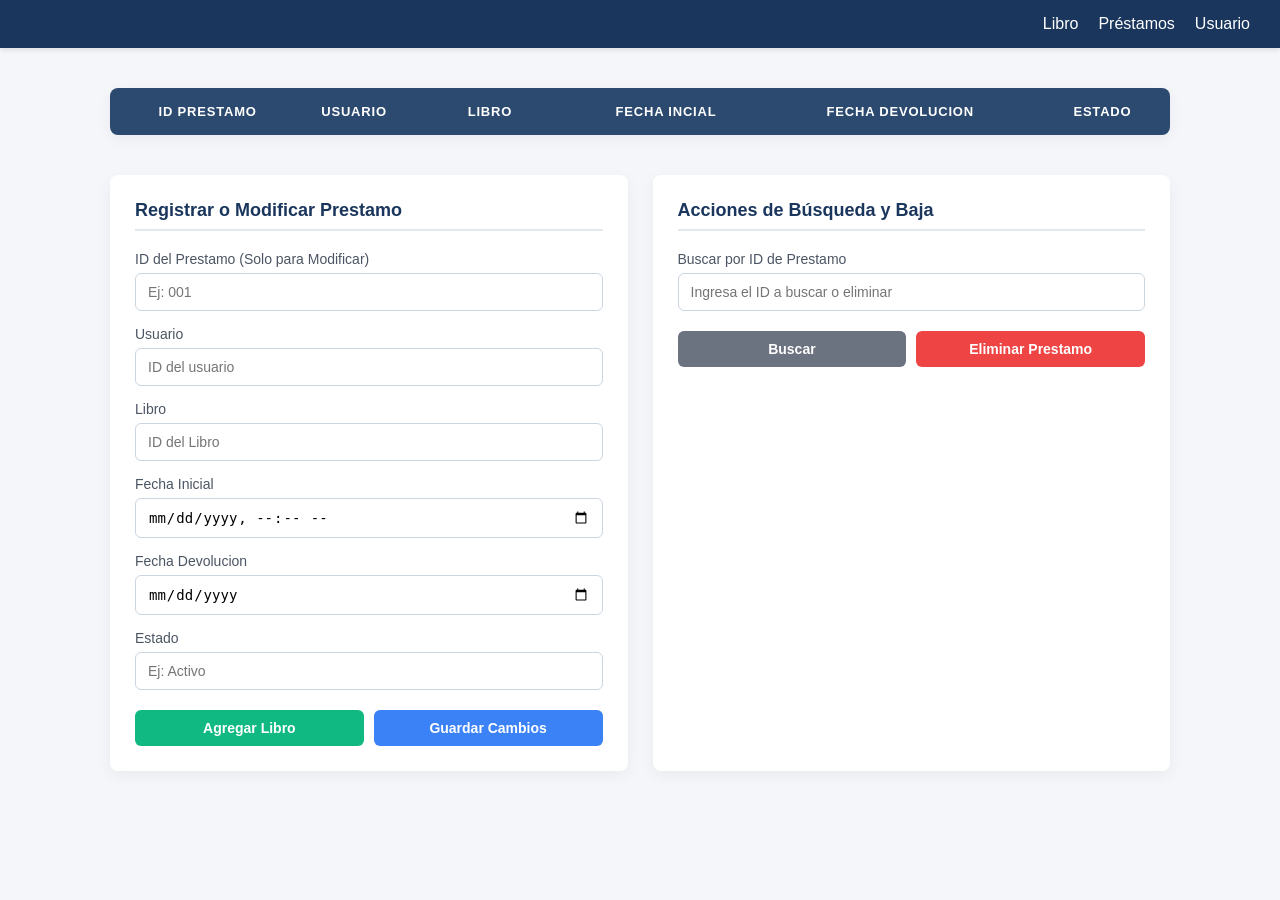
<file: Front-End/prestamo.html>
<!DOCTYPE html>
<html lang="es">

<head>
    <meta charset="UTF-8">
    <meta name="viewport" content="width=device-width, initial-scale=1.0">
    <title>Gestión de Libros</title>
    <!-- Vinculación con el archivo de estilos externo -->
    <link rel="stylesheet" href="css/style.css">
</head>

<body>

    <!-- NAV / BARRA DE NAVEGACIÓN -->
    <nav class="navegacion">
        <a href="index.html">Libro</a>
        <a href="prestamo.html">Préstamos</a>
        <a href="usuario.html">Usuario</a>
    </nav>

    <!-- CONTENEDOR CENTRAL -->
    <main class="contenedor">

        <!-- SECCIÓN DE LA TABLA CENTRADA -->
        <section class="seccion-tabla">
            <table class="tabla">
                <thead class="columnas">
                    <tr>
                        <th class="columna">Id Prestamo</th>
                        <th class="columna">Usuario</th>
                        <th class="columna">Libro</th>
                        <th class="columna">Fecha Incial</th>
                        <th class="columna">Fecha Devolucion</th>
                        <th class="columna">Estado</th>

                    </tr>
                </thead>

            </table>
        </section>

        <!-- SECCIÓN INFERIOR DE ACCIONES -->
        <section class="paneles-gestion">

            <!-- FORMULARIO: REGISTRAR / MODIFICAR -->
            <div class="tarjeta-formulario">
                <h2>Registrar o Modificar Prestamo</h2>
                <form>
                    <div class="grupo-input">
                        <label for="form-id">ID del Prestamo (Solo para Modificar)</label>
                        <input type="text" id="form-id" placeholder="Ej: 001">
                    </div>
                    <div class="grupo-input">
                        <label for="form-titulo">Usuario</label>
                        <input type="number" id="form-titulo" placeholder="ID del usuario">
                    </div>
                    <div class="grupo-input">
                        <label for="form-autor">Libro</label>
                        <input type="number" id="form-autor" placeholder="ID del Libro">
                    </div>
                    <div class="grupo-input">
                        <label for="form-isbn">Fecha Inicial</label>
                        <input type="datetime-local" id="form-isbn" placeholder="Ej: 24/06/2026 08:23:23">
                    </div>
                    <div class="grupo-input">
                        <label for="form-stock">Fecha Devolucion</label>
                        <input type="date" id="form-stock" placeholder="Ej: 10/07/2026">
                    </div>
                     <div class="grupo-input">
                        <label for="form-stock">Estado</label>
                        <input type="text" id="form-stock" placeholder="Ej: Activo">
                    </div>

                    <div class="botones-accion">
                        <button type="submit" class="btn btn-primario">Agregar Libro</button>
                        <button type="button" class="btn btn-modificar">Guardar Cambios</button>
                    </div>
                </form>
            </div>

            <!-- FORMULARIO: BUSCAR Y ELIMINAR -->
            <div class="tarjeta-formulario">
                <h2>Acciones de Búsqueda y Baja</h2>
                <form>
                    <div class="grupo-input">
                        <label for="buscar-id">Buscar por ID de Prestamo</label>
                        <input type="text" id="buscar-id" placeholder="Ingresa el ID a buscar o eliminar">
                    </div>

                    <div class="botones-accion">
                        <button type="button" class="btn btn-buscar">Buscar</button>
                        <button type="button" class="btn btn-peligro">Eliminar Prestamo</button>
                    </div>
                </form>
            </div>

        </section>

    </main>

    <script src="javascript/script.js"></script>
</body>

</html>
</file>
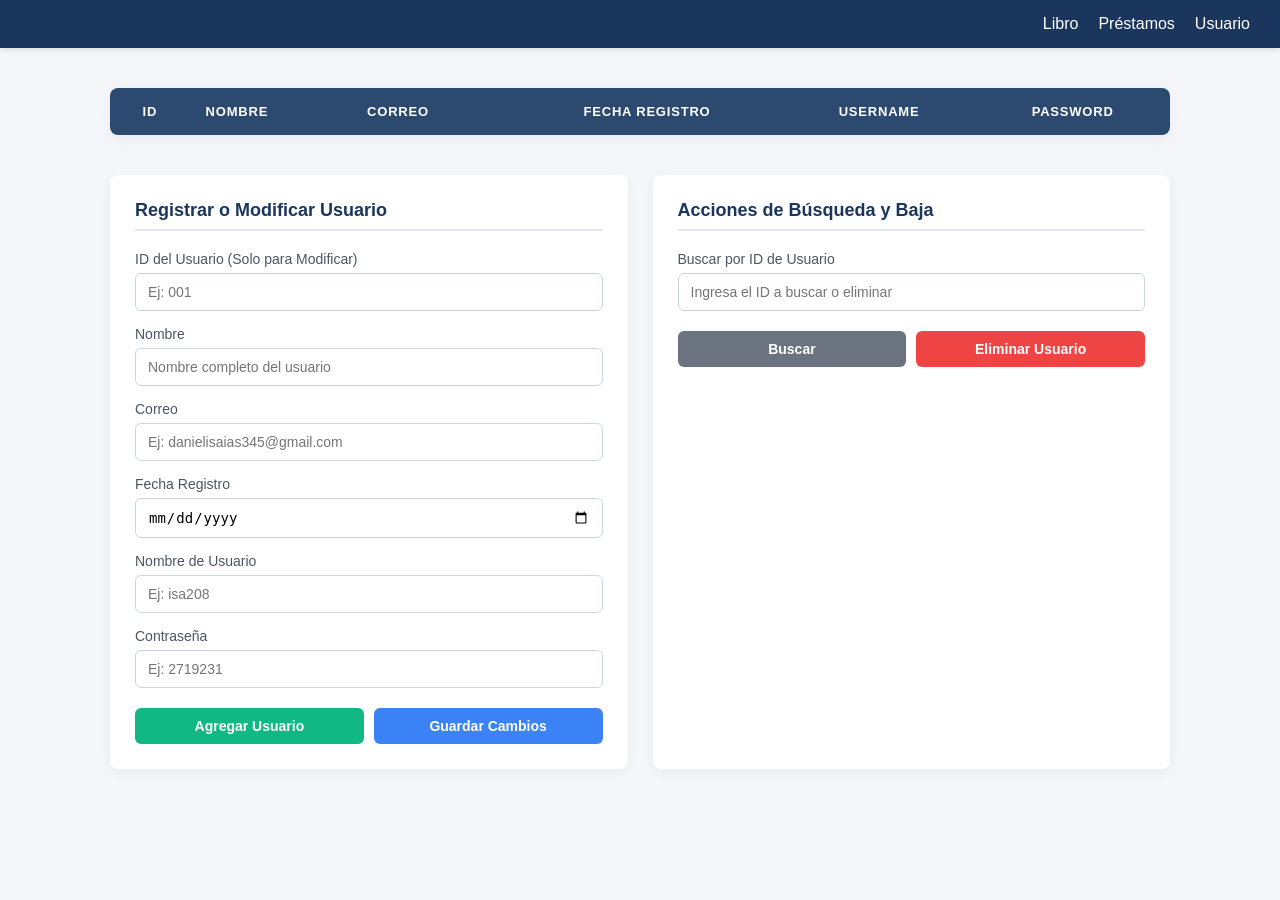
<file: Front-End/usuario.html>
<!DOCTYPE html>
<html lang="es">
<head>
    <meta charset="UTF-8">
    <meta name="viewport" content="width=device-width, initial-scale=1.0">
    <title>Gestión de Libros</title>
    <!-- Vinculación con el archivo de estilos externo -->
    <link rel="stylesheet" href="css/style.css">
</head>
<body>

    <!-- NAV / BARRA DE NAVEGACIÓN -->
    <nav class="navegacion">
        <a href="index.html">Libro</a>
        <a href="prestamo.html">Préstamos</a>
        <a href="usuario.html">Usuario</a>
    </nav>

    <!-- CONTENEDOR CENTRAL -->
    <main class="contenedor">
        
        <!-- SECCIÓN DE LA TABLA CENTRADA -->
        <section class="seccion-tabla">
            <table class="tabla">
                <thead class="columnas">
                    <tr>
                        <th class="columna">Id</th>
                        <th class="columna">Nombre</th>
                        <th class="columna">Correo</th>
                        <th class="columna">Fecha Registro</th>
                        <th class="columna">UserName</th>
                        <th class="columna">Password</th>
                    </tr>
                </thead>
                <tbody id="lista-usuarios"></tbody>
            </table>
        </section>

        <!-- SECCIÓN INFERIOR DE ACCIONES -->
        <section class="paneles-gestion">
            
            <!-- FORMULARIO: REGISTRAR / MODIFICAR -->
            <div class="tarjeta-formulario">
                <h2>Registrar o Modificar Usuario</h2>
                <form id="formulario">
                    <div class="grupo-input">
                        <label for="form-id">ID del Usuario (Solo para Modificar)</label>
                        <input type="text" id="form-id" placeholder="Ej: 001">
                    </div>
                    <div class="grupo-input">
                        <label for="form-titulo">Nombre</label>
                        <input type="text" id="form-nombre" placeholder="Nombre completo del usuario">
                    </div>
                    <div class="grupo-input">
                        <label for="form-autor">Correo</label>
                        <input type="text" id="form-correo" placeholder="Ej: danielisaias345@gmail.com">
                    </div>
                    <div class="grupo-input">
                        <label for="form-isbn">Fecha Registro</label>
                        <input type="date" id="form-fec" placeholder="Ej: 978-xxxxxxxxxx">
                    </div>
                    <div class="grupo-input">
                        <label for="form-isbn">Nombre de Usuario</label>
                        <input type="text" id="form-username" placeholder="Ej: isa208">
                    </div>
                    <div class="grupo-input">
                        <label for="form-isbn">Contraseña</label>
                        <input type="password" id="form-pass" placeholder="Ej: 2719231">
                    </div>
                    
                    <div class="botones-accion">
                        <button type="submit" class="btn btn-primario" id="btn-agregar">Agregar Usuario</button>
                        <button type="button" class="btn btn-modificar" id="btn-modificar">Guardar Cambios</button>
                    </div>
                </form>
            </div>

            <!-- FORMULARIO: BUSCAR Y ELIMINAR -->
            <div class="tarjeta-formulario">
                <h2>Acciones de Búsqueda y Baja</h2>
                <form>
                    <div class="grupo-input">
                        <label for="buscar-id">Buscar por ID de Usuario</label>
                        <input type="text" id="buscar-id" placeholder="Ingresa el ID a buscar o eliminar">
                    </div>
                    
                    <div class="botones-accion">
                        <button type="button" class="btn btn-buscar">Buscar</button>
                        <button type="button" class="btn btn-peligro">Eliminar Usuario</button>
                    </div>
                </form>
            </div>

        </section>

    </main>

    <script src="javascript/script.js"></script>
    <script src="javascript/Usuario/ListaUsuario.js"></script>
    <script src="javascript/Usuario/AgregarUser.js"></script>

</body>
</html>
</file>
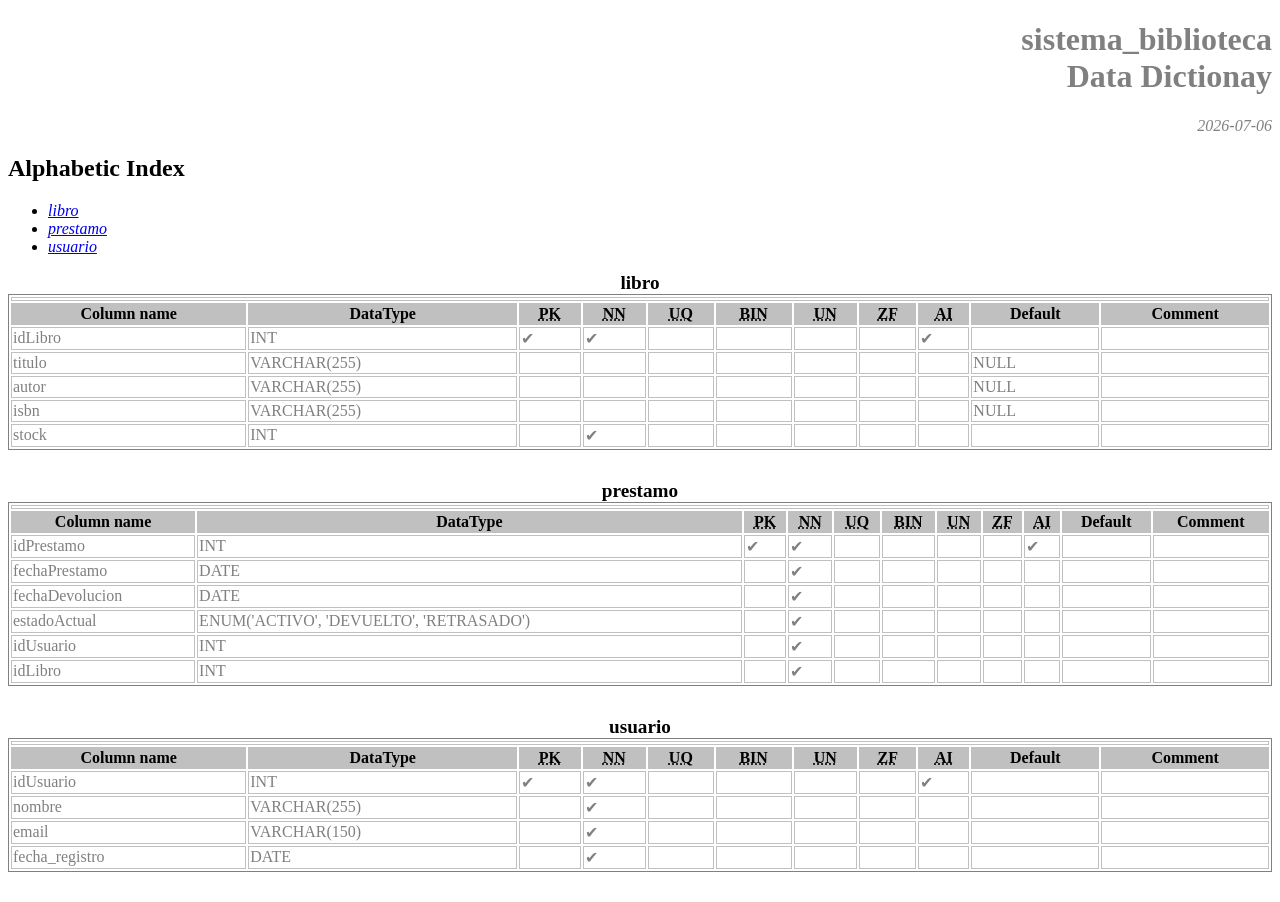
<file: src/main/resources/DatabaseMySQL/bdSistema_Biblioteca.html>
<!DOCTYPE html>
<html>
<head>
    <meta charset="UTF-8" />
    <meta name="author" content="WB DataDic" />
    <meta name="description" content="sistema_biblioteca Data Dictionary." />
    <title>sistema_biblioteca Data Dictionary</title>
    <style type="text/css">
    table{
        width: 100%;
        margin-bottom: 30px;
    }
    abbr{
        cursor: help;
    }
    table, td, th{
        border-style: solid;
        border-width: 1px;
    }
    table caption{
        font-size: 120%;
        font-weight: bold;
    }
    caption{
        color: black;
    }
    td, th{
        border-color: silver;
    }
    tr:hover{
        color: #333;
        background-color: #F2F2F2;
    }
    th{
        background-color: silver;
    }
    td{
        color: gray;
    }
    ul{
        font-style: italic;
    }
    #title-sect{
        color: gray;
        text-align: right;
    }
    .proj-desc{
        text-align: right;
    }
    </style>
</head>
<body>
<div id="title-sect">
<h1>sistema_biblioteca<br> Data Dictionay</h1>
<p>
<em>2026-07-06</em>
</p>
<p class="proj-desc">
<em></em>
</p>
</div>
<h2>Alphabetic Index</h2>
<ul>
<li><a href='#libro'>libro</a></li>
<li><a href='#prestamo'>prestamo</a></li>
<li><a href='#usuario'>usuario</a></li>
</ul>
<table id='libro'>
<caption>libro</caption>
<tr><td colspan='11'></td></tr>
<tr>
    <th>Column name</th>
    <th>DataType</th>
    <th><abbr title='Primary Key'>PK</abbr></th>
    <th><abbr title='Not Null'>NN</abbr></th>
    <th><abbr title='Unique'>UQ</abbr></th>
    <th><abbr title='Binary'>BIN</abbr></th>
    <th><abbr title='Unsigned'>UN</abbr></th>
    <th><abbr title='Zero Fill'>ZF</abbr></th>
    <th><abbr title='Auto Increment'>AI</abbr></th>
    <th>Default</th>
    <th>Comment</th>
</tr>
<tr>
    <td>idLibro</td>
    <td>INT</td>
    <td>&#10004;</td>
    <td>&#10004;</td>
    <td>&nbsp;</td>
    <td>&nbsp;</td>
    <td>&nbsp;</td>
    <td>&nbsp;</td>
    <td>&#10004;</td>
    <td></td>
    <td></td>
</tr>
<tr>
    <td>titulo</td>
    <td>VARCHAR(255)</td>
    <td>&nbsp;</td>
    <td>&nbsp;</td>
    <td>&nbsp;</td>
    <td>&nbsp;</td>
    <td>&nbsp;</td>
    <td>&nbsp;</td>
    <td class='attr'>&nbsp;</td>
    <td>NULL</td>
    <td></td>
</tr>
<tr>
    <td>autor</td>
    <td>VARCHAR(255)</td>
    <td>&nbsp;</td>
    <td>&nbsp;</td>
    <td>&nbsp;</td>
    <td>&nbsp;</td>
    <td>&nbsp;</td>
    <td>&nbsp;</td>
    <td class='attr'>&nbsp;</td>
    <td>NULL</td>
    <td></td>
</tr>
<tr>
    <td>isbn</td>
    <td>VARCHAR(255)</td>
    <td>&nbsp;</td>
    <td>&nbsp;</td>
    <td>&nbsp;</td>
    <td>&nbsp;</td>
    <td>&nbsp;</td>
    <td>&nbsp;</td>
    <td class='attr'>&nbsp;</td>
    <td>NULL</td>
    <td></td>
</tr>
<tr>
    <td>stock</td>
    <td>INT</td>
    <td>&nbsp;</td>
    <td>&#10004;</td>
    <td>&nbsp;</td>
    <td>&nbsp;</td>
    <td>&nbsp;</td>
    <td>&nbsp;</td>
    <td class='attr'>&nbsp;</td>
    <td></td>
    <td></td>
</tr>
<table id='prestamo'>
<caption>prestamo</caption>
<tr><td colspan='11'></td></tr>
<tr>
    <th>Column name</th>
    <th>DataType</th>
    <th><abbr title='Primary Key'>PK</abbr></th>
    <th><abbr title='Not Null'>NN</abbr></th>
    <th><abbr title='Unique'>UQ</abbr></th>
    <th><abbr title='Binary'>BIN</abbr></th>
    <th><abbr title='Unsigned'>UN</abbr></th>
    <th><abbr title='Zero Fill'>ZF</abbr></th>
    <th><abbr title='Auto Increment'>AI</abbr></th>
    <th>Default</th>
    <th>Comment</th>
</tr>
<tr>
    <td>idPrestamo</td>
    <td>INT</td>
    <td>&#10004;</td>
    <td>&#10004;</td>
    <td>&nbsp;</td>
    <td>&nbsp;</td>
    <td>&nbsp;</td>
    <td>&nbsp;</td>
    <td>&#10004;</td>
    <td></td>
    <td></td>
</tr>
<tr>
    <td>fechaPrestamo</td>
    <td>DATE</td>
    <td>&nbsp;</td>
    <td>&#10004;</td>
    <td>&nbsp;</td>
    <td>&nbsp;</td>
    <td>&nbsp;</td>
    <td>&nbsp;</td>
    <td class='attr'>&nbsp;</td>
    <td></td>
    <td></td>
</tr>
<tr>
    <td>fechaDevolucion</td>
    <td>DATE</td>
    <td>&nbsp;</td>
    <td>&#10004;</td>
    <td>&nbsp;</td>
    <td>&nbsp;</td>
    <td>&nbsp;</td>
    <td>&nbsp;</td>
    <td class='attr'>&nbsp;</td>
    <td></td>
    <td></td>
</tr>
<tr>
    <td>estadoActual</td>
    <td>ENUM('ACTIVO', 'DEVUELTO', 'RETRASADO')</td>
    <td>&nbsp;</td>
    <td>&#10004;</td>
    <td>&nbsp;</td>
    <td>&nbsp;</td>
    <td>&nbsp;</td>
    <td>&nbsp;</td>
    <td class='attr'>&nbsp;</td>
    <td></td>
    <td></td>
</tr>
<tr>
    <td>idUsuario</td>
    <td>INT</td>
    <td>&nbsp;</td>
    <td>&#10004;</td>
    <td>&nbsp;</td>
    <td>&nbsp;</td>
    <td>&nbsp;</td>
    <td>&nbsp;</td>
    <td class='attr'>&nbsp;</td>
    <td></td>
    <td></td>
</tr>
<tr>
    <td>idLibro</td>
    <td>INT</td>
    <td>&nbsp;</td>
    <td>&#10004;</td>
    <td>&nbsp;</td>
    <td>&nbsp;</td>
    <td>&nbsp;</td>
    <td>&nbsp;</td>
    <td class='attr'>&nbsp;</td>
    <td></td>
    <td></td>
</tr>
<table id='usuario'>
<caption>usuario</caption>
<tr><td colspan='11'></td></tr>
<tr>
    <th>Column name</th>
    <th>DataType</th>
    <th><abbr title='Primary Key'>PK</abbr></th>
    <th><abbr title='Not Null'>NN</abbr></th>
    <th><abbr title='Unique'>UQ</abbr></th>
    <th><abbr title='Binary'>BIN</abbr></th>
    <th><abbr title='Unsigned'>UN</abbr></th>
    <th><abbr title='Zero Fill'>ZF</abbr></th>
    <th><abbr title='Auto Increment'>AI</abbr></th>
    <th>Default</th>
    <th>Comment</th>
</tr>
<tr>
    <td>idUsuario</td>
    <td>INT</td>
    <td>&#10004;</td>
    <td>&#10004;</td>
    <td>&nbsp;</td>
    <td>&nbsp;</td>
    <td>&nbsp;</td>
    <td>&nbsp;</td>
    <td>&#10004;</td>
    <td></td>
    <td></td>
</tr>
<tr>
    <td>nombre</td>
    <td>VARCHAR(255)</td>
    <td>&nbsp;</td>
    <td>&#10004;</td>
    <td>&nbsp;</td>
    <td>&nbsp;</td>
    <td>&nbsp;</td>
    <td>&nbsp;</td>
    <td class='attr'>&nbsp;</td>
    <td></td>
    <td></td>
</tr>
<tr>
    <td>email</td>
    <td>VARCHAR(150)</td>
    <td>&nbsp;</td>
    <td>&#10004;</td>
    <td>&nbsp;</td>
    <td>&nbsp;</td>
    <td>&nbsp;</td>
    <td>&nbsp;</td>
    <td class='attr'>&nbsp;</td>
    <td></td>
    <td></td>
</tr>
<tr>
    <td>fecha_registro</td>
    <td>DATE</td>
    <td>&nbsp;</td>
    <td>&#10004;</td>
    <td>&nbsp;</td>
    <td>&nbsp;</td>
    <td>&nbsp;</td>
    <td>&nbsp;</td>
    <td class='attr'>&nbsp;</td>
    <td></td>
    <td></td>
</tr>
</table>
</body>
</html>
</file>
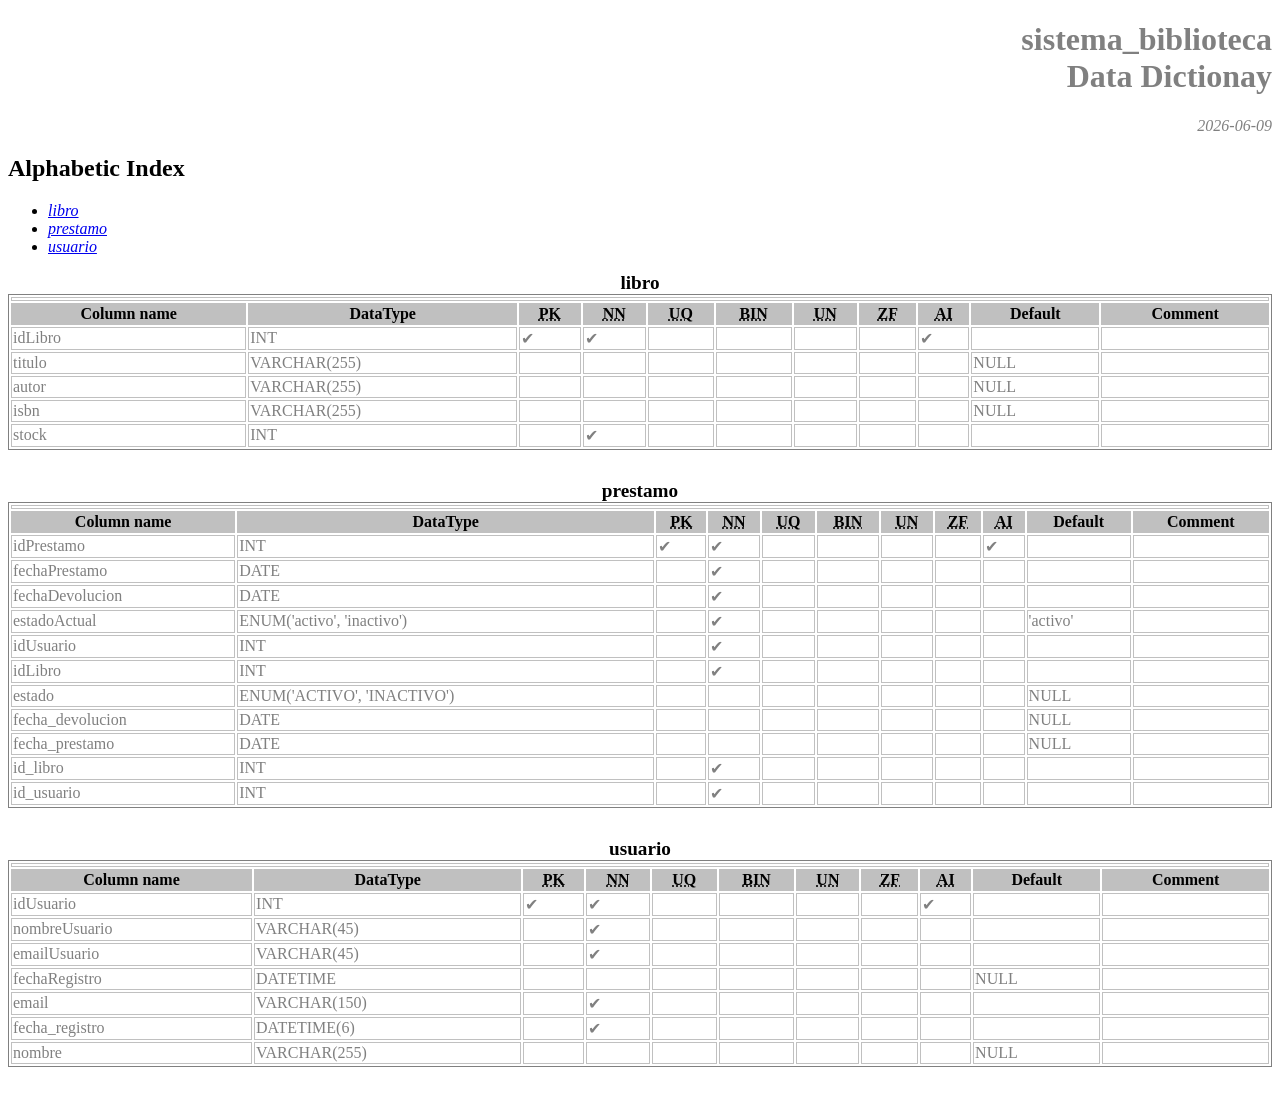
<file: Backend/src/main/resources/DatabaseMySQL/bdSistema_Biblioteca.html>
<!DOCTYPE html>
<html>
<head>
    <meta charset="UTF-8" />
    <meta name="author" content="WB DataDic" />
    <meta name="description" content="sistema_biblioteca Data Dictionary." />
    <title>sistema_biblioteca Data Dictionary</title>
    <style type="text/css">
    table{
        width: 100%;
        margin-bottom: 30px;
    }
    abbr{
        cursor: help;
    }
    table, td, th{
        border-style: solid;
        border-width: 1px;
    }
    table caption{
        font-size: 120%;
        font-weight: bold;
    }
    caption{
        color: black;
    }
    td, th{
        border-color: silver;
    }
    tr:hover{
        color: #333;
        background-color: #F2F2F2;
    }
    th{
        background-color: silver;
    }
    td{
        color: gray;
    }
    ul{
        font-style: italic;
    }
    #title-sect{
        color: gray;
        text-align: right;
    }
    .proj-desc{
        text-align: right;
    }
    </style>
</head>
<body>
<div id="title-sect">
<h1>sistema_biblioteca<br> Data Dictionay</h1>
<p>
<em>2026-06-09</em>
</p>
<p class="proj-desc">
<em></em>
</p>
</div>
<h2>Alphabetic Index</h2>
<ul>
<li><a href='#libro'>libro</a></li>
<li><a href='#prestamo'>prestamo</a></li>
<li><a href='#usuario'>usuario</a></li>
</ul>
<table id='libro'>
<caption>libro</caption>
<tr><td colspan='11'></td></tr>
<tr>
    <th>Column name</th>
    <th>DataType</th>
    <th><abbr title='Primary Key'>PK</abbr></th>
    <th><abbr title='Not Null'>NN</abbr></th>
    <th><abbr title='Unique'>UQ</abbr></th>
    <th><abbr title='Binary'>BIN</abbr></th>
    <th><abbr title='Unsigned'>UN</abbr></th>
    <th><abbr title='Zero Fill'>ZF</abbr></th>
    <th><abbr title='Auto Increment'>AI</abbr></th>
    <th>Default</th>
    <th>Comment</th>
</tr>
<tr>
    <td>idLibro</td>
    <td>INT</td>
    <td>&#10004;</td>
    <td>&#10004;</td>
    <td>&nbsp;</td>
    <td>&nbsp;</td>
    <td>&nbsp;</td>
    <td>&nbsp;</td>
    <td>&#10004;</td>
    <td></td>
    <td></td>
</tr>
<tr>
    <td>titulo</td>
    <td>VARCHAR(255)</td>
    <td>&nbsp;</td>
    <td>&nbsp;</td>
    <td>&nbsp;</td>
    <td>&nbsp;</td>
    <td>&nbsp;</td>
    <td>&nbsp;</td>
    <td class='attr'>&nbsp;</td>
    <td>NULL</td>
    <td></td>
</tr>
<tr>
    <td>autor</td>
    <td>VARCHAR(255)</td>
    <td>&nbsp;</td>
    <td>&nbsp;</td>
    <td>&nbsp;</td>
    <td>&nbsp;</td>
    <td>&nbsp;</td>
    <td>&nbsp;</td>
    <td class='attr'>&nbsp;</td>
    <td>NULL</td>
    <td></td>
</tr>
<tr>
    <td>isbn</td>
    <td>VARCHAR(255)</td>
    <td>&nbsp;</td>
    <td>&nbsp;</td>
    <td>&nbsp;</td>
    <td>&nbsp;</td>
    <td>&nbsp;</td>
    <td>&nbsp;</td>
    <td class='attr'>&nbsp;</td>
    <td>NULL</td>
    <td></td>
</tr>
<tr>
    <td>stock</td>
    <td>INT</td>
    <td>&nbsp;</td>
    <td>&#10004;</td>
    <td>&nbsp;</td>
    <td>&nbsp;</td>
    <td>&nbsp;</td>
    <td>&nbsp;</td>
    <td class='attr'>&nbsp;</td>
    <td></td>
    <td></td>
</tr>
<table id='prestamo'>
<caption>prestamo</caption>
<tr><td colspan='11'></td></tr>
<tr>
    <th>Column name</th>
    <th>DataType</th>
    <th><abbr title='Primary Key'>PK</abbr></th>
    <th><abbr title='Not Null'>NN</abbr></th>
    <th><abbr title='Unique'>UQ</abbr></th>
    <th><abbr title='Binary'>BIN</abbr></th>
    <th><abbr title='Unsigned'>UN</abbr></th>
    <th><abbr title='Zero Fill'>ZF</abbr></th>
    <th><abbr title='Auto Increment'>AI</abbr></th>
    <th>Default</th>
    <th>Comment</th>
</tr>
<tr>
    <td>idPrestamo</td>
    <td>INT</td>
    <td>&#10004;</td>
    <td>&#10004;</td>
    <td>&nbsp;</td>
    <td>&nbsp;</td>
    <td>&nbsp;</td>
    <td>&nbsp;</td>
    <td>&#10004;</td>
    <td></td>
    <td></td>
</tr>
<tr>
    <td>fechaPrestamo</td>
    <td>DATE</td>
    <td>&nbsp;</td>
    <td>&#10004;</td>
    <td>&nbsp;</td>
    <td>&nbsp;</td>
    <td>&nbsp;</td>
    <td>&nbsp;</td>
    <td class='attr'>&nbsp;</td>
    <td></td>
    <td></td>
</tr>
<tr>
    <td>fechaDevolucion</td>
    <td>DATE</td>
    <td>&nbsp;</td>
    <td>&#10004;</td>
    <td>&nbsp;</td>
    <td>&nbsp;</td>
    <td>&nbsp;</td>
    <td>&nbsp;</td>
    <td class='attr'>&nbsp;</td>
    <td></td>
    <td></td>
</tr>
<tr>
    <td>estadoActual</td>
    <td>ENUM('activo', 'inactivo')</td>
    <td>&nbsp;</td>
    <td>&#10004;</td>
    <td>&nbsp;</td>
    <td>&nbsp;</td>
    <td>&nbsp;</td>
    <td>&nbsp;</td>
    <td class='attr'>&nbsp;</td>
    <td>'activo'</td>
    <td></td>
</tr>
<tr>
    <td>idUsuario</td>
    <td>INT</td>
    <td>&nbsp;</td>
    <td>&#10004;</td>
    <td>&nbsp;</td>
    <td>&nbsp;</td>
    <td>&nbsp;</td>
    <td>&nbsp;</td>
    <td class='attr'>&nbsp;</td>
    <td></td>
    <td></td>
</tr>
<tr>
    <td>idLibro</td>
    <td>INT</td>
    <td>&nbsp;</td>
    <td>&#10004;</td>
    <td>&nbsp;</td>
    <td>&nbsp;</td>
    <td>&nbsp;</td>
    <td>&nbsp;</td>
    <td class='attr'>&nbsp;</td>
    <td></td>
    <td></td>
</tr>
<tr>
    <td>estado</td>
    <td>ENUM('ACTIVO', 'INACTIVO')</td>
    <td>&nbsp;</td>
    <td>&nbsp;</td>
    <td>&nbsp;</td>
    <td>&nbsp;</td>
    <td>&nbsp;</td>
    <td>&nbsp;</td>
    <td class='attr'>&nbsp;</td>
    <td>NULL</td>
    <td></td>
</tr>
<tr>
    <td>fecha_devolucion</td>
    <td>DATE</td>
    <td>&nbsp;</td>
    <td>&nbsp;</td>
    <td>&nbsp;</td>
    <td>&nbsp;</td>
    <td>&nbsp;</td>
    <td>&nbsp;</td>
    <td class='attr'>&nbsp;</td>
    <td>NULL</td>
    <td></td>
</tr>
<tr>
    <td>fecha_prestamo</td>
    <td>DATE</td>
    <td>&nbsp;</td>
    <td>&nbsp;</td>
    <td>&nbsp;</td>
    <td>&nbsp;</td>
    <td>&nbsp;</td>
    <td>&nbsp;</td>
    <td class='attr'>&nbsp;</td>
    <td>NULL</td>
    <td></td>
</tr>
<tr>
    <td>id_libro</td>
    <td>INT</td>
    <td>&nbsp;</td>
    <td>&#10004;</td>
    <td>&nbsp;</td>
    <td>&nbsp;</td>
    <td>&nbsp;</td>
    <td>&nbsp;</td>
    <td class='attr'>&nbsp;</td>
    <td></td>
    <td></td>
</tr>
<tr>
    <td>id_usuario</td>
    <td>INT</td>
    <td>&nbsp;</td>
    <td>&#10004;</td>
    <td>&nbsp;</td>
    <td>&nbsp;</td>
    <td>&nbsp;</td>
    <td>&nbsp;</td>
    <td class='attr'>&nbsp;</td>
    <td></td>
    <td></td>
</tr>
<table id='usuario'>
<caption>usuario</caption>
<tr><td colspan='11'></td></tr>
<tr>
    <th>Column name</th>
    <th>DataType</th>
    <th><abbr title='Primary Key'>PK</abbr></th>
    <th><abbr title='Not Null'>NN</abbr></th>
    <th><abbr title='Unique'>UQ</abbr></th>
    <th><abbr title='Binary'>BIN</abbr></th>
    <th><abbr title='Unsigned'>UN</abbr></th>
    <th><abbr title='Zero Fill'>ZF</abbr></th>
    <th><abbr title='Auto Increment'>AI</abbr></th>
    <th>Default</th>
    <th>Comment</th>
</tr>
<tr>
    <td>idUsuario</td>
    <td>INT</td>
    <td>&#10004;</td>
    <td>&#10004;</td>
    <td>&nbsp;</td>
    <td>&nbsp;</td>
    <td>&nbsp;</td>
    <td>&nbsp;</td>
    <td>&#10004;</td>
    <td></td>
    <td></td>
</tr>
<tr>
    <td>nombreUsuario</td>
    <td>VARCHAR(45)</td>
    <td>&nbsp;</td>
    <td>&#10004;</td>
    <td>&nbsp;</td>
    <td>&nbsp;</td>
    <td>&nbsp;</td>
    <td>&nbsp;</td>
    <td class='attr'>&nbsp;</td>
    <td></td>
    <td></td>
</tr>
<tr>
    <td>emailUsuario</td>
    <td>VARCHAR(45)</td>
    <td>&nbsp;</td>
    <td>&#10004;</td>
    <td>&nbsp;</td>
    <td>&nbsp;</td>
    <td>&nbsp;</td>
    <td>&nbsp;</td>
    <td class='attr'>&nbsp;</td>
    <td></td>
    <td></td>
</tr>
<tr>
    <td>fechaRegistro</td>
    <td>DATETIME</td>
    <td>&nbsp;</td>
    <td>&nbsp;</td>
    <td>&nbsp;</td>
    <td>&nbsp;</td>
    <td>&nbsp;</td>
    <td>&nbsp;</td>
    <td class='attr'>&nbsp;</td>
    <td>NULL</td>
    <td></td>
</tr>
<tr>
    <td>email</td>
    <td>VARCHAR(150)</td>
    <td>&nbsp;</td>
    <td>&#10004;</td>
    <td>&nbsp;</td>
    <td>&nbsp;</td>
    <td>&nbsp;</td>
    <td>&nbsp;</td>
    <td class='attr'>&nbsp;</td>
    <td></td>
    <td></td>
</tr>
<tr>
    <td>fecha_registro</td>
    <td>DATETIME(6)</td>
    <td>&nbsp;</td>
    <td>&#10004;</td>
    <td>&nbsp;</td>
    <td>&nbsp;</td>
    <td>&nbsp;</td>
    <td>&nbsp;</td>
    <td class='attr'>&nbsp;</td>
    <td></td>
    <td></td>
</tr>
<tr>
    <td>nombre</td>
    <td>VARCHAR(255)</td>
    <td>&nbsp;</td>
    <td>&nbsp;</td>
    <td>&nbsp;</td>
    <td>&nbsp;</td>
    <td>&nbsp;</td>
    <td>&nbsp;</td>
    <td class='attr'>&nbsp;</td>
    <td>NULL</td>
    <td></td>
</tr>
</table>
</body>
</html>
</file>
<file: Front-End/css/style.css>
/* --- ESTILOS GENERALES Y BASE --- */
body {
    margin: 0;
    padding: 0;
    font-family: 'Segoe UI', Tahoma, Geneva, Verdana, sans-serif;
    background-color: #f4f6f9;
    color: #333;
}

/* --- NAV / BARRA DE NAVEGACIÓN --- */
.navegacion {
    background-color: #1a365d;
    padding: 15px 30px;
    display: flex;
    justify-content: flex-end;
    box-shadow: 0 2px 5px rgba(0, 0, 0, 0.1);
}

.navegacion a {
    color: #ffffff;
    text-decoration: none;
    font-size: 16px;
    font-weight: 500;
    margin-left: 20px;
    transition: color 0.2s;
}

.navegacion a:hover {
    color: #cbd5e1;
}

/* --- CONTENEDOR PRINCIPAL --- */
.contenedor {
    width: 100%;
    max-width: 1100px;
    margin: 0 auto;
    padding: 40px 20px;
    box-sizing: border-box;
}

/* --- TABLA CENTRADA --- */
.seccion-tabla {
    width: 100%;
    margin-bottom: 40px;
}

.tabla {
    width: 100%;
    border-collapse: collapse;
    background-color: #ffffff;
    border-radius: 8px;
    overflow: hidden;
    box-shadow: 0 4px 15px rgba(0, 0, 0, 0.05);
}

.columnas {
    background-color: #2c4a6f;
}

.columna {
    color: #ffffff;
    font-weight: 600;
    text-transform: uppercase;
    font-size: 13px;
    letter-spacing: 0.8px;
    padding: 16px;
}

.tabla td {
    padding: 14px 16px;
    color: #4b5563;
    border-bottom: 1px solid #e5e7eb;
    font-size: 15px;
}

.tabla tbody tr:nth-child(even) {
    background-color: #f8fafc;
}

.tabla tbody tr:hover {
    background-color: #f1f5f9;
}

/* Alineación de columnas */
.tabla th:nth-child(1),
.tabla td:nth-child(1),
.tabla th:nth-child(4),
.tabla td:nth-child(4),
.tabla th:nth-child(5),
.tabla td:nth-child(5) {
    text-align: center;
}

.tabla th:nth-child(2),
.tabla td:nth-child(2),
.tabla th:nth-child(3),
.tabla td:nth-child(3) {
    text-align: left;
}

/* --- SECCIÓN DE ACCIONES --- */
.paneles-gestion {
    display: grid;
    grid-template-columns: 1fr 1fr;
    gap: 25px;
}

.tarjeta-formulario {
    background-color: #ffffff;
    padding: 25px;
    border-radius: 8px;
    box-shadow: 0 4px 15px rgba(0, 0, 0, 0.05);
}

.tarjeta-formulario h2 {
    margin-top: 0;
    margin-bottom: 20px;
    font-size: 18px;
    color: #1a365d;
    border-bottom: 2px solid #e2e8f0;
    padding-bottom: 8px;
}

.grupo-input {
    margin-bottom: 15px;
}

.grupo-input label {
    display: block;
    margin-bottom: 6px;
    font-size: 14px;
    font-weight: 500;
    color: #4b5563;
}

.grupo-input input {
    width: 100%;
    padding: 10px 12px;
    border: 1px solid #cbd5e1;
    border-radius: 6px;
    font-size: 14px;
    box-sizing: border-box;
    outline: none;
    transition: border-color 0.2s;
}

.grupo-input input:focus {
    border-color: #2c4a6f;
}

/* Botones */
.botones-accion {
    display: flex;
    gap: 10px;
    margin-top: 20px;
}

.btn {
    padding: 10px 20px;
    border: none;
    border-radius: 6px;
    font-size: 14px;
    font-weight: 600;
    cursor: pointer;
    transition: background-color 0.2s;
    flex: 1;
    text-align: center;
}

.btn-primario {
    background-color: #10b981;
    color: white;
}

.btn-primario:hover {
    background-color: #059669;
}

.btn-modificar {
    background-color: #3b82f6;
    color: white;
}

.btn-modificar:hover {
    background-color: #2563eb;
}

.btn-buscar {
    background-color: #6b7280;
    color: white;
}

.btn-buscar:hover {
    background-color: #4b5563;
}

.btn-peligro {
    background-color: #ef4444;
    color: white;
}

.btn-peligro:hover {
    background-color: #dc2626;
}

/* Diseño Adaptable (Responsive) */
@media (max-width: 768px) {
    .paneles-gestion {
        grid-template-columns: 1fr;
    }
}

/*Clase para resaltar la fila de la tabla*/
.filaSeleccionada {
    background-color: #2c4a6f !important;
    transition: background-color 0.5s ease;
    font-weight: bold;
    color: white;
}
</file>
